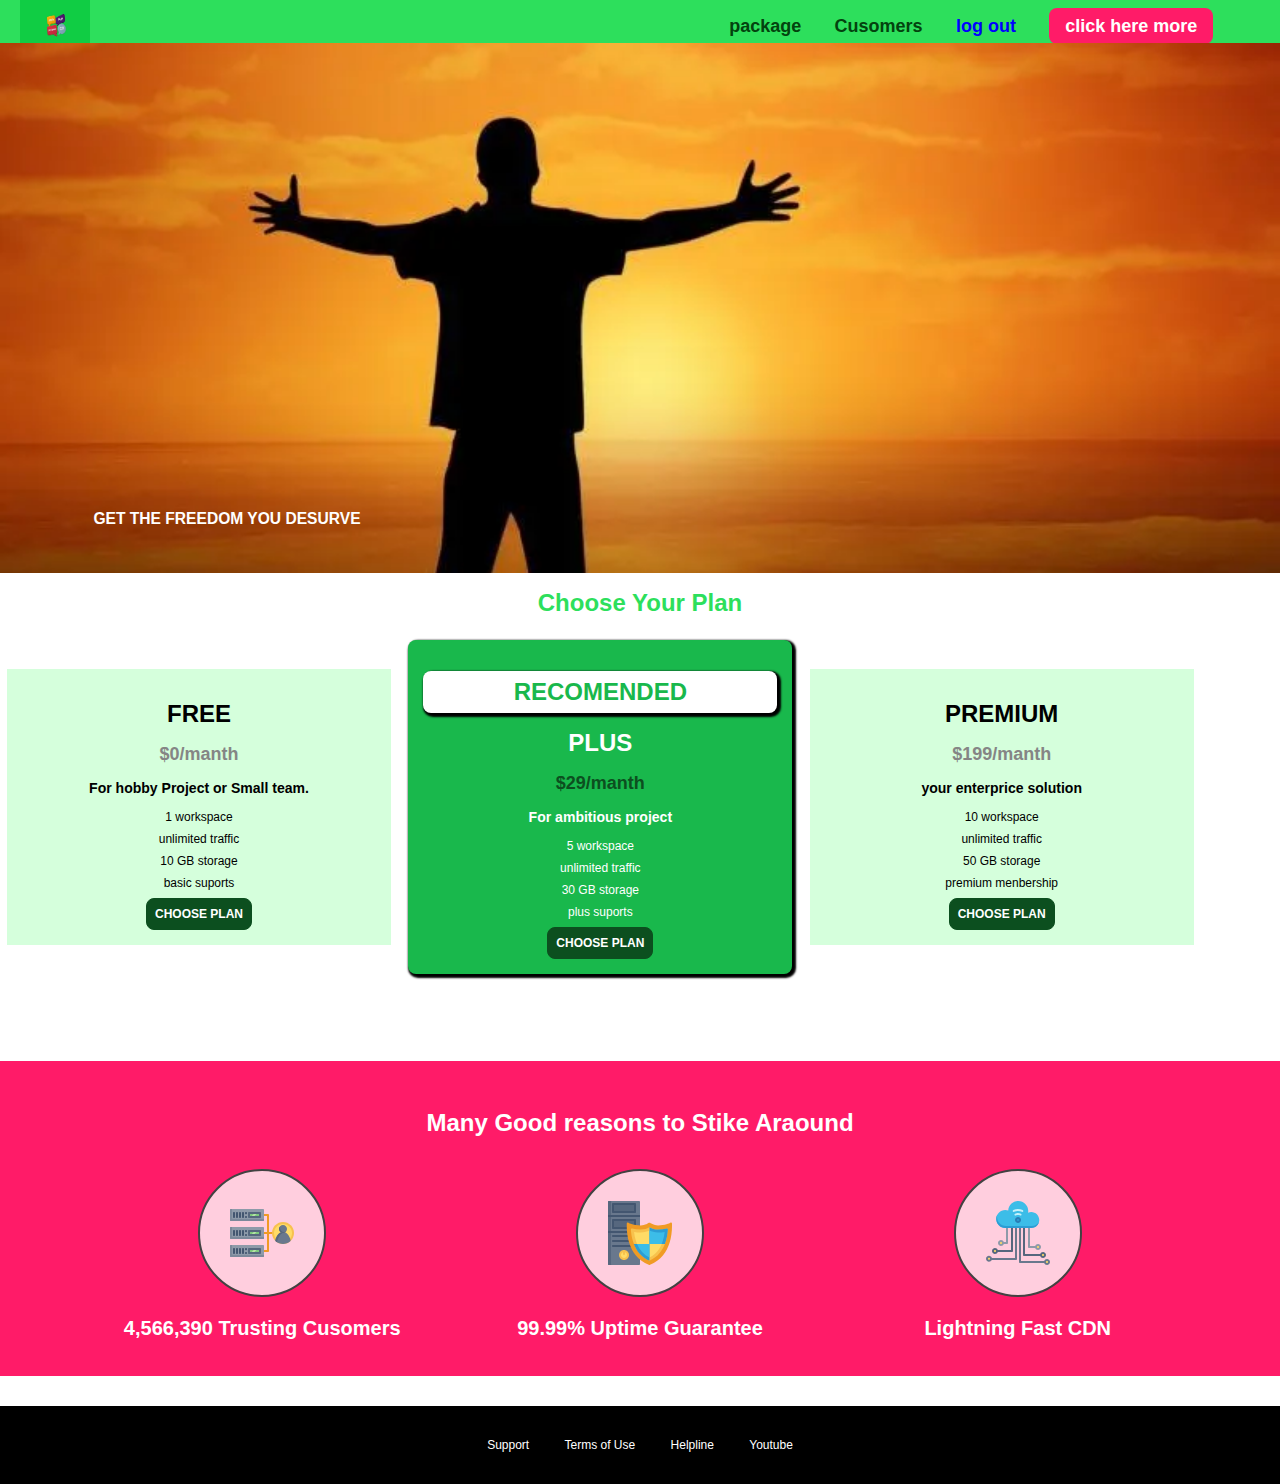
<file: index.html>
<!DOCTYPE html>
<html lang="en">
  <head>
    <meta charset="UTF-8" />
    <meta name="viewport" content="width=device-width, initial-scale=1.0" />
    <title>New Css file</title>
    <link rel="shortcut icon" href="favicon.ico" type="image/x-icon" />
    <link rel="stylesheet" href="share.css" />
    <link rel="stylesheet" href="code.css" />
  </head>
  <body>
    <div class="backdrop"></div>
    <header class="main-header">
      <div>
        <a href="index.html" class="main-brand">
          <img src="3d php.webp" alt="Codeing your a developer company" />
        </a>
      </div>
      <nav class="main-nav">
        <ul class="main-nav_items">
          <li class="main-nav_item">
            <a href="packages/index.html">package</a>
          </li>
          <li class="main-nav_item">
            <a href="Customers/index.html">Cusomers</a>
          </li>
          <li class="main-nav_item"><a href="" class="active">log out</a></li>
          <li class="main-nav_item main-nav_item-cta">
            <a href="https://www.google.com/?hl=en-US&authuser=1"
              >click here more</a
            >
          </li>
        </ul>
      </nav>
    </header>
    <main>
      <section id="taitle-id">
        <h1 class="heading-1"><span>GET THE FREEDOM YOU DESURVE</span></h1>
      </section>
      <section>
        <h1 class="plan-taitel">Choose Your Plan</h1>
        <div class="plan-list">
          <article class="plan">
            <h1 class="plan-taitles">FREE</h1>
            <h2 class="plan-price">$0/manth</h2>
            <h3>For hobby Project or Small team.</h3>
            <ul class="plan-features">
              <li>1 workspace</li>
              <li>unlimited traffic</li>
              <li>10 GB storage</li>
              <li>basic suports</li>
            </ul>
            <div>
              <button class="button">CHOOSE PLAN</button>
            </div>
          </article>
          <article class="plan paln-heilight">
            <h1 class="plan-heading">RECOMENDED</h1>
            <h1 class="plan-taitles">PLUS</h1>
            <h2 class="plan-price">$29/manth</h2>
            <h3>For ambitious project</h3>
            <ul class="plan-features">
              <li>5 workspace</li>
              <li>unlimited traffic</li>
              <li>30 GB storage</li>
              <li>plus suports</li>
            </ul>
            <div>
              <button class="button">CHOOSE PLAN</button>
            </div>
          </article>
          <article class="plan">
            <h1 class="plan-taitles">PREMIUM</h1>
            <h2 class="plan-price">$199/manth</h2>
            <h3>your enterprice solution</h3>
            <ul class="plan-features">
              <li>10 workspace</li>
              <li>unlimited traffic</li>
              <li>50 GB storage</li>
              <li>premium menbership</li>
            </ul>
            <div>
              <button class="button">CHOOSE PLAN</button>
            </div>
          </article>
        </div>
      </section>
      <section id="key-features">
        <h1 class="plan-taitel">Many Good reasons to Stike Araound</h1>
        <ul class="key-feature-list">
          <li class="key-feature">
            <div class="key-image">
              <svg viewBox="0 0 512 512">
                <path
                  style="fill: #f09b24"
                  d="M344,248h-32V112c0-4.418-3.582-8-8-8h-40c-4.418,0-8,3.582-8,8s3.582,8,8,8h32v128h-32  c-4.418,0-8,3.582-8,8s3.582,8,8,8h32v128h-32c-4.418,0-8,3.582-8,8s3.582,8,8,8h40c4.418,0,8-3.582,8-8V264h32c4.418,0,8-3.582,8-8  S348.418,248,344,248z"
                />
                <path
                  style="fill: #8e9aa9"
                  d="M264,64H8c-4.418,0-8,3.582-8,8v80c0,4.418,3.582,8,8,8h256c4.418,0,8-3.582,8-8V72  C272,67.582,268.418,64,264,64z"
                />
                <path
                  style="fill: #7c899b"
                  d="M24,144c-4.418,0-8-3.582-8-8V64H8c-4.418,0-8,3.582-8,8v80c0,4.418,3.582,8,8,8h256  c4.418,0,8-3.582,8-8v-8H24z"
                />
                <rect
                  x="152"
                  y="96"
                  style="fill: #b8e3a8"
                  width="88"
                  height="32"
                />
                <g>
                  <polygon
                    style="fill: #7ec97d"
                    points="152,96 152,128 166,128 198,96  "
                  />
                  <polygon
                    style="fill: #7ec97d"
                    points="220,96 188,128 240,128 240,96  "
                  />
                </g>
                <path
                  style="fill: #56677e"
                  d="M240,136h-88c-4.418,0-8-3.582-8-8V96c0-4.418,3.582-8,8-8h88c4.418,0,8,3.582,8,8v32  C248,132.418,244.418,136,240,136z M160,120h72v-16h-72V120z"
                />
                <g>
                  <path
                    style="fill: #435670"
                    d="M32,136c-4.418,0-8-3.582-8-8V96c0-4.418,3.582-8,8-8s8,3.582,8,8v32C40,132.418,36.418,136,32,136z   "
                  />
                  <path
                    style="fill: #435670"
                    d="M56,136c-4.418,0-8-3.582-8-8V96c0-4.418,3.582-8,8-8s8,3.582,8,8v32C64,132.418,60.418,136,56,136z   "
                  />
                  <path
                    style="fill: #435670"
                    d="M80,136c-4.418,0-8-3.582-8-8V96c0-4.418,3.582-8,8-8s8,3.582,8,8v32C88,132.418,84.418,136,80,136z   "
                  />
                  <path
                    style="fill: #435670"
                    d="M104,136c-4.418,0-8-3.582-8-8V96c0-4.418,3.582-8,8-8s8,3.582,8,8v32   C112,132.418,108.418,136,104,136z"
                  />
                  <path
                    style="fill: #435670"
                    d="M128,105c-4.418,0-8-3.582-8-8v-1c0-4.418,3.582-8,8-8s8,3.582,8,8v1   C136,101.418,132.418,105,128,105z"
                  />
                  <path
                    style="fill: #435670"
                    d="M128,136c-4.418,0-8-3.582-8-8v-1c0-4.418,3.582-8,8-8s8,3.582,8,8v1   C136,132.418,132.418,136,128,136z"
                  />
                </g>
                <path
                  style="fill: #8e9aa9"
                  d="M264,208H8c-4.418,0-8,3.582-8,8v80c0,4.418,3.582,8,8,8h256c4.418,0,8-3.582,8-8v-80  C272,211.582,268.418,208,264,208z"
                />
                <path
                  style="fill: #7c899b"
                  d="M24,288c-4.418,0-8-3.582-8-8v-72H8c-4.418,0-8,3.582-8,8v80c0,4.418,3.582,8,8,8h256  c4.418,0,8-3.582,8-8v-8H24z"
                />
                <rect
                  x="152"
                  y="240"
                  style="fill: #b8e3a8"
                  width="88"
                  height="32"
                />
                <g>
                  <polygon
                    style="fill: #7ec97d"
                    points="152,240 152,272 166,272 198,240  "
                  />
                  <polygon
                    style="fill: #7ec97d"
                    points="220,240 188,272 240,272 240,240  "
                  />
                </g>
                <path
                  style="fill: #56677e"
                  d="M240,280h-88c-4.418,0-8-3.582-8-8v-32c0-4.418,3.582-8,8-8h88c4.418,0,8,3.582,8,8v32  C248,276.418,244.418,280,240,280z M160,264h72v-16h-72V264z"
                />
                <g>
                  <path
                    style="fill: #435670"
                    d="M32,280c-4.418,0-8-3.582-8-8v-32c0-4.418,3.582-8,8-8s8,3.582,8,8v32C40,276.418,36.418,280,32,280   z"
                  />
                  <path
                    style="fill: #435670"
                    d="M56,280c-4.418,0-8-3.582-8-8v-32c0-4.418,3.582-8,8-8s8,3.582,8,8v32C64,276.418,60.418,280,56,280   z"
                  />
                  <path
                    style="fill: #435670"
                    d="M80,280c-4.418,0-8-3.582-8-8v-32c0-4.418,3.582-8,8-8s8,3.582,8,8v32C88,276.418,84.418,280,80,280   z"
                  />
                  <path
                    style="fill: #435670"
                    d="M104,280c-4.418,0-8-3.582-8-8v-32c0-4.418,3.582-8,8-8s8,3.582,8,8v32   C112,276.418,108.418,280,104,280z"
                  />
                  <path
                    style="fill: #435670"
                    d="M128,249c-4.418,0-8-3.582-8-8v-1c0-4.418,3.582-8,8-8s8,3.582,8,8v1   C136,245.418,132.418,249,128,249z"
                  />
                  <path
                    style="fill: #435670"
                    d="M128,280c-4.418,0-8-3.582-8-8v-1c0-4.418,3.582-8,8-8s8,3.582,8,8v1   C136,276.418,132.418,280,128,280z"
                  />
                </g>
                <path
                  style="fill: #8e9aa9"
                  d="M264,352H8c-4.418,0-8,3.582-8,8v80c0,4.418,3.582,8,8,8h256c4.418,0,8-3.582,8-8v-80  C272,355.582,268.418,352,264,352z"
                />
                <path
                  style="fill: #7c899b"
                  d="M24,432c-4.418,0-8-3.582-8-8v-72H8c-4.418,0-8,3.582-8,8v80c0,4.418,3.582,8,8,8h256  c4.418,0,8-3.582,8-8v-8H24z"
                />
                <rect
                  x="152"
                  y="384"
                  style="fill: #b8e3a8"
                  width="88"
                  height="32"
                />
                <g>
                  <polygon
                    style="fill: #7ec97d"
                    points="152,384 152,416 166,416 198,384  "
                  />
                  <polygon
                    style="fill: #7ec97d"
                    points="220,384 188,416 240,416 240,384  "
                  />
                </g>
                <path
                  style="fill: #56677e"
                  d="M240,424h-88c-4.418,0-8-3.582-8-8v-32c0-4.418,3.582-8,8-8h88c4.418,0,8,3.582,8,8v32  C248,420.418,244.418,424,240,424z M160,408h72v-16h-72V408z"
                />
                <g>
                  <path
                    style="fill: #435670"
                    d="M32,424c-4.418,0-8-3.582-8-8v-32c0-4.418,3.582-8,8-8s8,3.582,8,8v32C40,420.418,36.418,424,32,424   z"
                  />
                  <path
                    style="fill: #435670"
                    d="M56,424c-4.418,0-8-3.582-8-8v-32c0-4.418,3.582-8,8-8s8,3.582,8,8v32C64,420.418,60.418,424,56,424   z"
                  />
                  <path
                    style="fill: #435670"
                    d="M80,424c-4.418,0-8-3.582-8-8v-32c0-4.418,3.582-8,8-8s8,3.582,8,8v32C88,420.418,84.418,424,80,424   z"
                  />
                  <path
                    style="fill: #435670"
                    d="M104,424c-4.418,0-8-3.582-8-8v-32c0-4.418,3.582-8,8-8s8,3.582,8,8v32   C112,420.418,108.418,424,104,424z"
                  />
                  <path
                    style="fill: #435670"
                    d="M128,393c-4.418,0-8-3.582-8-8v-1c0-4.418,3.582-8,8-8s8,3.582,8,8v1   C136,389.418,132.418,393,128,393z"
                  />
                  <path
                    style="fill: #435670"
                    d="M128,424c-4.418,0-8-3.582-8-8v-1c0-4.418,3.582-8,8-8s8,3.582,8,8v1   C136,420.418,132.418,424,128,424z"
                  />
                </g>
                <path
                  style="fill: #f7c14d"
                  d="M424,168c-48.523,0-88,39.477-88,88s39.477,88,88,88s88-39.477,88-88S472.523,168,424,168z"
                />
                <path
                  style="fill: #ffdb66"
                  d="M424,184c-39.701,0-72,32.299-72,72s32.299,72,72,72s72-32.299,72-72S463.701,184,424,184z"
                />
                <path
                  style="fill: #69788d"
                  d="M484.893,314.16C476.393,274.588,451.922,248,424,248s-52.393,26.588-60.893,66.16  c-0.605,2.82,0.354,5.749,2.511,7.664C381.731,336.124,402.465,344,424,344s42.269-7.876,58.381-22.176  C484.539,319.909,485.498,316.98,484.893,314.16z"
                />
                <path
                  style="fill: #56677e"
                  d="M434.053,249.171C430.768,248.403,427.411,248,424,248c-27.922,0-52.393,26.588-60.893,66.16  c-0.605,2.82,0.354,5.749,2.511,7.664c3.383,3.002,6.979,5.703,10.734,8.125C384.904,286.243,407.373,255.378,434.053,249.171z"
                />
                <path
                  style="fill: #69788d"
                  d="M424,192c-17.645,0-32,14.355-32,32s14.355,32,32,32s32-14.355,32-32S441.645,192,424,192z"
                />
                <path
                  style="fill: #56677e"
                  d="M432,248c-17.645,0-32-14.355-32-32c0-6.783,2.128-13.076,5.742-18.258  C397.444,203.53,392,213.138,392,224c0,17.645,14.355,32,32,32c10.862,0,20.471-5.444,26.258-13.742  C445.076,245.872,438.783,248,432,248z"
                />
              </svg>
            </div>
            <p class="key-feature-paragraph">4,566,390 Trusting Cusomers</p>
          </li>
          <li class="key-feature">
            <div class="key-image">
              <svg viewBox="0 0 512 512">
                <path
                  style="fill: #69788d"
                  d="M248,0H8C3.582,0,0,3.582,0,8v496c0,4.418,3.582,8,8,8h240c4.418,0,8-3.582,8-8V8  C256,3.582,252.418,0,248,0z"
                />
                <path
                  style="fill: #56677e"
                  d="M24,504V8c0-4.418,3.582-8,8-8H8C3.582,0,0,3.582,0,8v496c0,4.418,3.582,8,8,8h24  C27.582,512,24,508.418,24,504z"
                />
                <g>
                  <rect
                    x="0"
                    y="112"
                    style="fill: #435670"
                    width="256"
                    height="16"
                  />
                  <rect
                    x="0"
                    y="240"
                    style="fill: #435670"
                    width="256"
                    height="16"
                  />
                </g>
                <path
                  style="fill: #f7c14d"
                  d="M128,392c-22.056,0-40,17.944-40,40s17.944,40,40,40s40-17.944,40-40S150.056,392,128,392z"
                />
                <path
                  style="fill: #ffdb66"
                  d="M128,408c-13.233,0-24,10.767-24,24s10.767,24,24,24s24-10.767,24-24S141.233,408,128,408z"
                />
                <path
                  style="fill: #f7c14d"
                  d="M128,392c-2.739,0-5.414,0.278-8,0.805V424c0,4.418,3.582,8,8,8c4.418,0,8-3.582,8-8v-31.195  C133.414,392.278,130.739,392,128,392z"
                />
                <g>
                  <path
                    style="fill: #435670"
                    d="M216,288H40c-4.418,0-8-3.582-8-8s3.582-8,8-8h176c4.418,0,8,3.582,8,8S220.418,288,216,288z"
                  />
                  <path
                    style="fill: #435670"
                    d="M216,328H40c-4.418,0-8-3.582-8-8s3.582-8,8-8h176c 4.418,0,8,3.582,8,8S220.418,328,216,328z"
                  />
                  <path
                    style="fill: #435670"
                    d="M216,368H40c-4.418,0-8-3.582-8-8s3.582-8,8-8h176c4.418,0,8,3.582,8,8S220.418,368,216,368z"
                  />
                  <path
                    style="fill: #435670"
                    d="M216,16H40c-4.418,0-8,3.582-8,8v64c0,4.418,3.582,8,8,8h176c4.418,0,8-3.582,8-8V24   C224,19.582,220.418,16,216,16z"
                  />
                </g>
                <rect
                  x="48"
                  y="32"
                  style="fill: #56677e"
                  width="160"
                  height="48"
                />
                <path
                  style="fill: #435670"
                  d="M216,144H40c-4.418,0-8,3.582-8,8v64c0,4.418,3.582,8,8,8h176c4.418,0,8-3.582,8-8v-64  C224,147.582,220.418,144,216,144z"
                />
                <rect
                  x="48"
                  y="160"
                  style="fill: #56677e"
                  width="160"
                  height="48"
                />
                <path
                  style="fill: #f09b24"
                  d="M511.747,180.237c-0.194-6.537-8.107-10.107-13.135-5.894c-5.6,4.693-42.904,21.282-98.514,21.282  c-33.45,0-64.625-20.999-64.929-21.206c-2.9-1.991-6.764-1.85-9.512,0.346c-2.677,2.135-27.201,20.86-63.793,20.86  c-55.607,0-92.914-16.589-98.515-21.282c-5.028-4.211-12.941-0.645-13.135,5.894c-1.634,54.834,4.655,105.941,18.693,151.903  c12.096,39.604,29.759,74.047,52.497,102.373c27.538,34.304,62.743,59.882,104.66,76.045c3.069,1.918,6.757,1.921,9.83,0  c41.917-16.163,77.122-41.741,104.66-76.045c22.738-28.326,40.401-62.77,52.497-102.373  C507.092,286.179,513.381,235.071,511.747,180.237z"
                />
                <path
                  style="fill: #f7c14d"
                  d="M476.21,221.226c-1.953-1.631-4.568-2.235-7.036-1.628c-21.686,5.327-44.926,8.028-69.075,8.028  c-25.926,0-49.633-8.975-64.955-16.504c-2.307-1.134-5.016-1.091-7.284,0.116c-14.059,7.477-36.919,16.388-65.994,16.388  c-24.153,0-47.394-2.701-69.075-8.028c-5.155-1.268-10.221,2.966-9.894,8.261c2.077,33.693,7.668,65.635,16.616,94.935  c22.774,74.565,66.139,126.334,128.888,153.868c2.032,0.891,4.397,0.891,6.43,0c61.777-27.107,104.716-78.876,127.62-153.868  c8.948-29.3,14.539-61.241,16.616-94.935C479.224,225.319,478.163,222.856,476.21,221.226z"
                />
                <path
                  style="fill: #ffdb66"
                  d="M331.609,451.727c-52.604-25.289-89.304-70.987-109.144-135.944  c-6.532-21.39-11.162-44.336-13.82-68.447c17.133,2.852,34.952,4.291,53.22,4.291c29.394,0,53.376-7.793,69.978-15.561  c17.44,7.736,41.656,15.561,68.256,15.561c18.267,0,36.085-1.439,53.219-4.291c-2.659,24.112-7.288,47.06-13.82,68.448  C419.545,381.108,383.27,426.805,331.609,451.727z"
                />
                <g>
                  <path
                    style="fill: #2c9dd4"
                    d="M479.066,227.858c0.157-2.539-0.903-5.002-2.856-6.633s-4.568-2.235-7.036-1.628   c-21.686,5.327-44.926,8.028-69.075,8.028c-25.926,0-49.633-8.975-64.955-16.504c-1.057-0.52-2.2-0.78-3.345-0.806l-0.072,133.351   h123.601c2.556-6.746,4.933-13.702,7.123-20.874C471.398,293.493,476.989,261.552,479.066,227.858z"
                  />
                  <path
                    style="fill: #2c9dd4"
                    d="M206.658,343.667c24.153,63.42,65.028,108.108,121.743,132.995c1.031,0.452,2.147,0.673,3.263,0.666   l0.063-133.661H206.658z"
                  />
                </g>
                <g>
                  <path
                    style="fill: #3cbde8"
                    d="M439.497,315.783c6.532-21.389,11.161-44.336,13.82-68.448c-17.134,2.852-34.952,4.291-53.219,4.291   c-26.6,0-50.815-7.824-68.256-15.561l-0.116,107.601h97.758C433.179,334.807,436.524,325.518,439.497,315.783z"
                  />
                  <path
                    style="fill: #3cbde8"
                    d="M232.523,343.667c21.144,50.298,54.363,86.56,99.087,108.06l0.117-108.06H232.523z"
                  />
                </g>
              </svg>
            </div>
            <p class="key-feature-paragraph">99.99% Uptime Guarantee</p>
          </li>
          <li class="key-feature">
            <div class="key-image">
              <svg viewBox="0 0 512 512">
                <path
                  style="fill: #8e9aa9"
                  d="M168,200c-4.418,0-8,3.582-8,8v120h-17.376c-3.302-9.311-12.194-16-22.624-16  c-13.234,0-24,10.767-24,24s10.766,24,24,24c10.429,0,19.321-6.689,22.624-16H168c4.418,0,8-3.582,8-8V208  C176,203.582,172.418,200,168,200z"
                />
                <path
                  style="fill: #ffdb66"
                  d="M120,328c-4.411,0-8,3.589-8,8s3.589,8,8,8s8-3.589,8-8S124.411,328,120,328z"
                />
                <path
                  style="fill: #56677e"
                  d="M208,200c-4.418,0-8,3.582-8,8v184H94.624C91.322,382.689,82.43,376,72,376  c-13.234,0-24,10.767-24,24s10.766,24,24,24c10.429,0,19.321-6.689,22.624-16H208c4.418,0,8-3.582,8-8V208  C216,203.582,212.418,200,208,200z"
                />
                <path
                  style="fill: #ffdb66"
                  d="M72,392c-4.411,0-8,3.589-8,8s3.589,8,8,8s8-3.589,8-8S76.411,392,72,392z"
                />
                <path
                  style="fill: #69788d"
                  d="M240,208c-4.418,0-8,3.582-8,8v239H47.24c-2.671-10.34-12.078-18-23.24-18c-13.234,0-24,10.767-24,24  s10.766,24,24,24c9.666,0,18.009-5.747,21.809-14H240c4.418,0,8-3.582,8-8V216C248,211.582,244.418,208,240,208z"
                />
                <path
                  style="fill: #ffdb66"
                  d="M24,453c-4.411,0-8,3.589-8,8s3.589,8,8,8s8-3.589,8-8S28.411,453,24,453z"
                />
                <path
                  style="fill: #69788d"
                  d="M488,464c-10.429,0-19.321,6.689-22.624,16H280V208c0-4.418-3.582-8-8-8s-8,3.582-8,8v280  c0,4.418,3.582,8,8,8h193.376c3.302,9.311,12.194,16,22.624,16c13.234,0,24-10.767,24-24S501.234,464,488,464z"
                />
                <path
                  style="fill: #ffdb66"
                  d="M488,480c-4.411,0-8,3.589-8,8s3.589,8,8,8s8-3.589,8-8S492.411,480,488,480z"
                />
                <path
                  style="fill: #56677e"
                  d="M456,408c-10.429,0-19.321,6.689-22.624,16H312V208c0-4.418-3.582-8-8-8s-8,3.582-8,8v224  c0,4.418,3.582,8,8,8h129.376c3.302,9.311,12.194,16,22.624,16c13.234,0,24-10.767,24-24S469.234,408,456,408z"
                />
                <path
                  style="fill: #ffdb66"
                  d="M456,424c-4.411,0-8,3.589-8,8s3.589,8,8,8s8-3.589,8-8S460.411,424,456,424z"
                />
                <path
                  style="fill: #8e9aa9"
                  d="M416,344c-10.429,0-19.321,6.689-22.624,16H352V208c0-4.418-3.582-8-8-8s-8,3.582-8,8v160  c0,4.418,3.582,8,8,8h49.376c3.302,9.311,12.194,16,22.624,16c13.234,0,24-10.767,24-24S429.234,344,416,344z"
                />
                <path
                  style="fill: #ffdb66"
                  d="M416,360c-4.411,0-8,3.589-8,8s3.589,8,8,8s8-3.589,8-8S420.411,360,416,360z"
                />
                <path
                  style="fill: #3cbde8"
                  d="M362,88c-8.741,0-17.231,1.751-25.06,5.085C337.646,88.797,338,84.43,338,80  c0-44.112-35.888-80-80-80c-42.823,0-77.895,33.816-79.909,76.149C170.393,73.415,162.244,72,154,72c-39.701,0-72,32.299-72,72  s32.299,72,72,72h208c35.29,0,64-28.71,64-64S397.29,88,362,88z"
                />
                <path
                  style="fill: #2c9dd4"
                  d="M368,200H160c-39.701,0-72-32.299-72-72c0-5.863,0.721-11.559,2.05-17.019  C84.918,120.88,82,132.102,82,144c0,39.701,32.299,72,72,72h208c30.389,0,55.88-21.296,62.379-49.743  C413.565,186.327,392.352,200,368,200z"
                />
                <path
                  style="fill: #2a7db5"
                  d="M256,128c-13.234,0-24,10.767-24,24s10.766,24,24,24c13.233,0,24-10.767,24-24S269.233,128,256,128z"
                />
                <path
                  style="fill: #2c9dd4"
                  d="M256,144c-4.411,0-8,3.589-8,8s3.589,8,8,8c4.411,0,8-3.589,8-8S260.411,144,256,144z"
                />
                <g>
                  <path
                    style="fill: #c5f1fa"
                    d="M221.755,87.695c-2.994,0-5.864-1.688-7.233-4.572c-1.894-3.991-0.194-8.763,3.798-10.657   C230.157,66.849,242.834,64,256,64c13.166,0,25.844,2.849,37.68,8.466c3.992,1.895,5.692,6.666,3.798,10.657   s-6.666,5.692-10.657,3.798C277.144,82.328,266.774,80,256,80c-10.774,0-21.144,2.328-30.821,6.921   C224.072,87.446,222.904,87.695,221.755,87.695z"
                  />
                  <path
                    style="fill: #c5f1fa"
                    d="M276.545,116.618c-1.148,0-2.316-0.249-3.424-0.774C267.745,113.293,261.985,112,256,112   c-5.985,0-11.745,1.293-17.121,3.844c-3.991,1.895-8.763,0.192-10.657-3.798c-1.894-3.992-0.193-8.764,3.798-10.657   C239.557,97.813,247.625,96,256,96c8.376,0,16.444,1.813,23.98,5.389c3.991,1.894,5.692,6.665,3.798,10.657   C282.41,114.93,279.539,116.618,276.545,116.618z"
                  />
                </g>
              </svg>
            </div>
            <p class="key-feature-paragraph">Lightning Fast CDN</p>
          </li>
        </ul>
      </section>
    </main>
    <footer class="main-footer">
      <nav>
        <ul class="footer-links">
          <li class="footer-link">
            <a href="">Support</a>
          </li>
          <li class="footer-link">
            <a href="">Terms of Use</a>
          </li>
          <li class="footer-link">
            <a href="https://www.google.com/">Helpline</a>
          </li>
          <li class="footer-link">
            <a href="https://www.youtube.com/">Youtube</a>
          </li>
        </ul>
      </nav>
    </footer>
  </body>
</html>
</file>
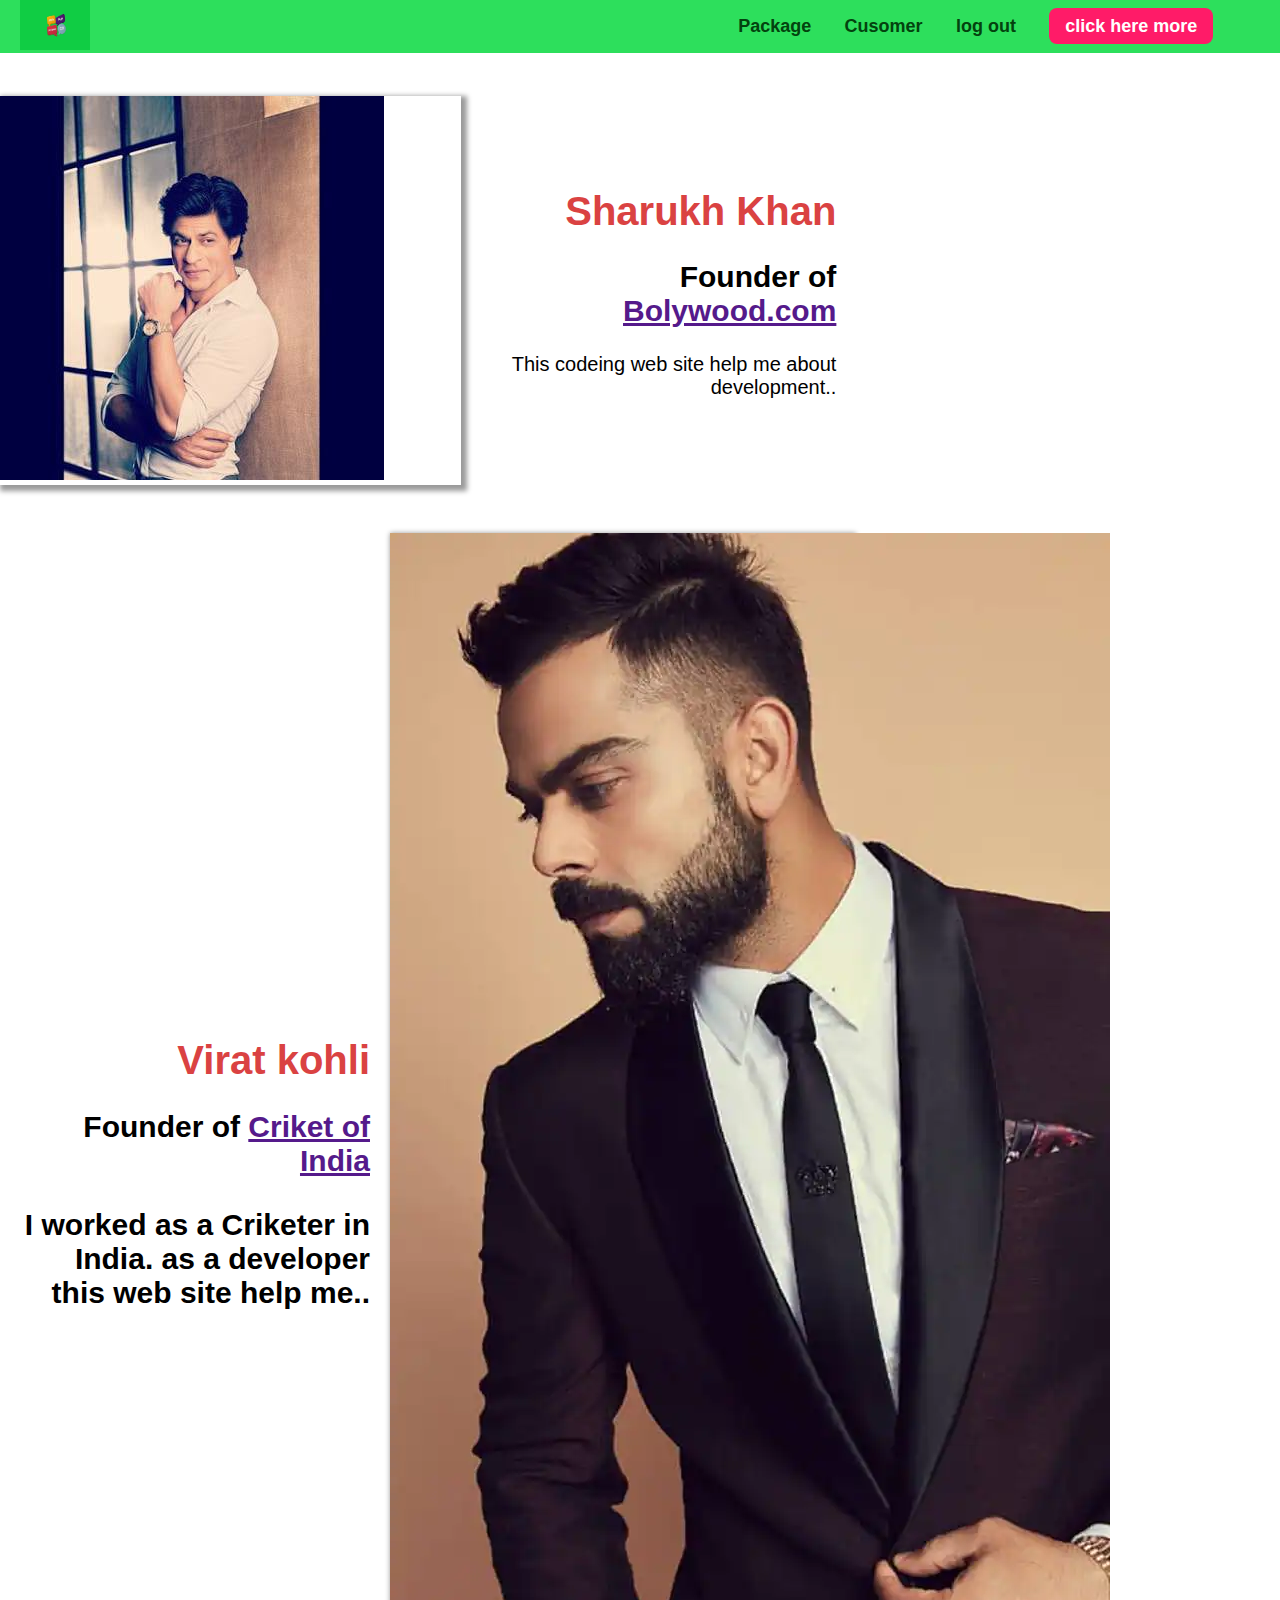
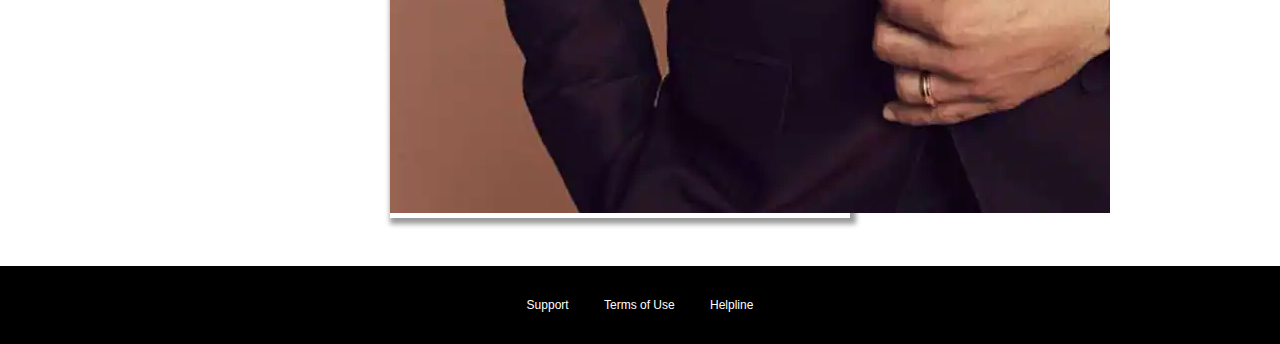
<file: Customers/index.html>
<!DOCTYPE html>
<html lang="en">
  <head>
    <meta charset="UTF-8" />
    <meta name="viewport" content="width=device-width, initial-scale=1.0" />
    <title>Customers</title>
    <link rel="shortcut icon" href="../favicon.ico" type="image/x-icon" />
    <link rel="stylesheet" href="../share.css" />
    <link rel="stylesheet" href="Customers.css" />
  </head>
  <body>
    <div class="backdrop"></div>
    <header class="main-header">
      <div>
        <a href="../index.html" class="main-brand">
          <img src="../3d php.webp" alt="Codeing your a developer company" />
        </a>
      </div>
      <nav class="main-nav">
        <ul class="main-nav_items">
          <li class="main-nav_item">
            <a href="../index.html">Package</a>
          </li>
          <li class="main-nav_item">
            <a href="../packages/index.html">Cusomer</a>
          </li>
          <li class="main-nav_item"><a href="" class="active">log out</a></li>
          <li class="main-nav_item main-nav_item-cta">
            <a href="https://www.google.com/?hl=en-US&authuser=1"
              >click here more</a
            >
          </li>
        </ul>
      </nav>
    </header>
    <main>
      <div>
        <div class="testimonial" id="customer-1">
          <div class="testimonial__image-container">
            <img src="../cus.jpg" alt="srk" class="testimonial__image" />
          </div>
          <div class="testimonial__info">
            <h1 class="testimonial__name">Sharukh Khan</h1>
            <h2 class="testimonial__subtitle">
              Founder of
              <a href="">Bolywood.com</a>
            </h2>
            <p class="testimonial__text">
              This codeing web site help me about development..
            </p>
          </div>
        </div>
        <div class="testimonial" id="customer-2">
          <div class="testimonial__info">
            <h1 class="testimonial__name">Virat kohli</h1>
            <h2 class="testimonial__subtitle">
              Founder of <a href="">Criket of India</a>
              <p class="testimonial__text">
                I worked as a Criketer in India. as a developer this web site
                help me..
              </p>
            </h2>
          </div>
          <div class="testimonial__image-container">
            <img src="../virat.webp" alt="virat" class="testimonial__image" />
          </div>
        </div>
      </div>
    </main>
    <footer class="main-footer">
      <nav>
        <ul class="footer-links">
          <li class="footer-link">
            <a href="">Support</a>
          </li>
          <li class="footer-link">
            <a href="">Terms of Use</a>
          </li>
          <li class="footer-link">
            <a href="https://www.google.com/">Helpline</a>
          </li>
        </ul>
      </nav>
    </footer>
  </body>
</html>
</file>
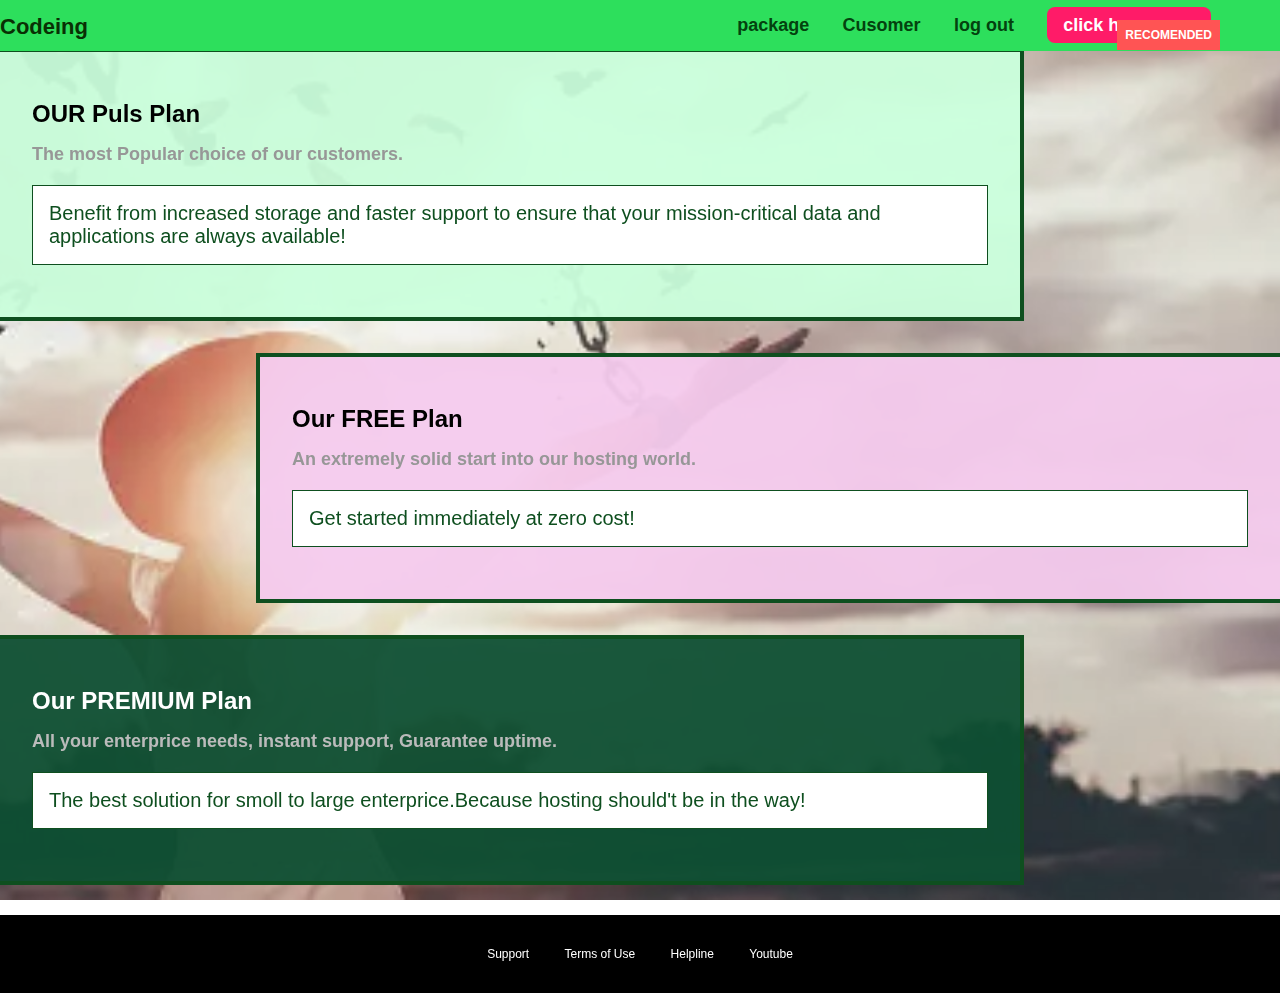
<file: packages/index.html>
<!DOCTYPE html>
<html lang="en">
  <head>
    <meta charset="UTF-8" />
    <meta name="viewport" content="width=device-width, initial-scale=1.0" />
    <title>New Css file</title>
    <link rel="shortcut icon" href="../favicon.ico" type="image/x-icon" />
    <link rel="stylesheet" href="../share.css" />
    <link rel="stylesheet" href="paxkages.css" />
  </head>
  <body>
    <div class="backdrop"></div>
    <div class="background"></div>
    <header class="main-header">
      <div>
        <a href="../index.html" class="main-brand"> Codeing </a>
      </div>
      <nav class="main-nav">
        <ul class="main-nav_items">
          <li class="main-nav_item"><a href="../index.html">package</a></li>
          <li class="main-nav_item">
            <a href="../Customers/index.html">Cusomer</a>
          </li>
          <li class="main-nav_item">
            <a href="../log in/index.html" class="active">log out</a>
          </li>
          <li class="main-nav_item main-nav_item-cta">
            <a href="https://www.google.com/?hl=en-US&authuser=1"
              >click here more</a
            >
          </li>
        </ul>
      </nav>
    </header>
    <main>
      <section class="package" id="Puls">
        <a href="#">
          <h1 class="package-title">OUR Puls Plan</h1>
          <h2 class="package-badge">RECOMENDED</h2>
          <h2 class="package-subtitle">
            The most Popular choice of our customers.
          </h2>
          <p class="package-info">
            Benefit from increased storage and faster support to ensure that
            your mission-critical data and applications are always available!
          </p>
        </a>
      </section>
      <section class="package" id="free">
        <a href="#">
          <h1 class="package-title">Our FREE Plan</h1>
          <h2 class="package-subtitle">
            An extremely solid start into our hosting world.
          </h2>
          <p class="package-info">Get started immediately at zero cost!</p>
        </a>
      </section>
      <div class="clearfix"></div>
      <section class="package" id="premium">
        <a href="#">
          <h1 class="package-title">Our PREMIUM Plan</h1>
          <h2 class="package-subtitle">
            All your enterprice needs, instant support, Guarantee uptime.
          </h2>
          <p class="package-info">
            The best solution for smoll to large enterprice.Because hosting
            should't be in the way!
          </p>
        </a>
      </section>
    </main>

    <footer class="main-footer">
      <nav>
        <ul class="footer-links">
          <li class="footer-link">
            <a href="">Support</a>
          </li>
          <li class="footer-link">
            <a href="">Terms of Use</a>
          </li>
          <li class="footer-link">
            <a href="https://www.google.com/">Helpline</a>
          </li>
          <li class="footer-link">
            <a href="https://www.youtube.com/">Youtube</a>
          </li>
        </ul>
      </nav>
    </footer>
  </body>
</html>
</file>
<file: share.css>
* {
  box-sizing: border-box;
}

body {
  font-family: sans-serif, Arial, Helvetica, sans-serif;
  margin: 0;
}
html {
  font-size: 75%;
}
.backdrop {
  position: fixed;
  display: none;
  top: 0;
  left: 0;
  z-index: 100;
  width: 100%;
  height: 100%;
  background: rgba(0, 0, 0, 0.5);
}
.main-header {
  width: 100%;
  position: fixed;
  background-color: #2ddf5c;
  top: 0;
  left: 0;
  z-index: 0;
}
.main-header > div {
  display: inline-block;
  vertical-align: middle;
}
.main-brand {
  color: #093004;
  text-decoration: none;
  font-weight: bold;
  font-size: 22px;
  height: 22px;
  display: inline-block;
}
.main-brand img {
  height: 50px;
  width: 70px;
  margin-left: 20px;
}
.main-nav {
  display: inline-block;
  text-align: right;
  width: calc(100% - 130px);
  vertical-align: middle;
}
.main-nav_items {
  margin: 10px;
  padding: 5px;
  list-style: none;
}

.main-nav_item {
  display: inline-block;
  color: blue;
  font-size: 18px;
  margin: 0 15px;
  text-decoration: none;
}
.main-nav_item a {
  text-decoration: none;
  color: #03420e;
  font-weight: bold;
  padding: 3px 0;
}
.main-nav_item a:hover,
.main-nav_item a:active {
  color: white;
  border-bottom: 5px solid white;
}

.main-nav_item-cta a {
  color: white;
  background-color: #ff1b68;
  padding: 8px 16px;
  border-radius: 8px;
}
.main-nav_item-cta a:hover,
.main-nav_item-cta a:active {
  color: #ff1b68;
  background-color: white;
  border: none;
}

.main-footer {
  background: black;
  padding: 32px;
  margin-top: 30px;
}
.footer-links {
  list-style: none;
  margin: 0;
  padding: 0;
  text-align: center;
}
.footer-link {
  display: inline-block;
  margin: 0 16px;
}
.footer-link a {
  color: white;
  text-decoration: none;
}
.footer-link a:hover,
.footer-link a:active {
  color: #ccc;
}

.button {
  background: #0c4f1f;
  color: white;
  font: inherit;
  border: 1.5px solid #0c4f1f;
  padding: 8px;
  border-radius: 8px;
  font-weight: bolder;
  cursor: pointer;
}
.button:hover,
.button:active {
  background: white;
  color: #0c4f1f;
}
.button:focus {
  outline: none;
}
</file>
<file: code.css>
a:hover {
  color: white;
}
/* header */

.border {
  border: solid 3px black;
}
a.active {
  color: blue;
}
.heading-1 {
  color: white;
  font-family: Arial, Helvetica, sans-serif;
  margin-top: 70px;
  margin-left: 50px;
  position: absolute;
  bottom: 5%;
  left: 3%;
}

span {
  padding: 5px;
  font-size: 1.3rem;
  font-weight: bolder;
}
#taitle-id {
  background: linear-gradient(to top, rgba(80, 68, 18, 0) 10%, transparent),
    url(freedom.png) left 10% bottom 20% / cover no-repeat border-box, #ff1b68;
  /* background-image: url("freedom.png"); 
  background-size: cover;
  background-position: left 10% bottom 20%;
  background-repeat: no-repeat;
  background-origin: border-box;
  background-clip: border-box;
  /* background-attachment: fixed; */
  /* background-image: linear-gradient(red, blue);
  background-image: radial-gradient(
    ellipse -corner at 20% 50%,
    red,
    blue,
    green
  /* ); */
  width: auto;
  height: 530px;

  margin-top: 43px;
  /* border: 5px dashed red; */
  position: relative;
}
.plan-taitel {
  color: #2ddf5c;
  text-align: center;
}
.plan {
  background: #d5ffdc;
  text-align: center;
  padding: 15px;
  margin: 7px;
  display: inline-block;
  width: 30%;
  vertical-align: middle;
}
.plan-price {
  color: #858585;
}
.plan-taitels {
  color: #0c4f1f;
}
.paln-heilight .plan-taitels {
  color: white;
}
.paln-heilight .plan-price {
  color: #0c4f1f;
}
.plan-heading {
  background: white;
  color: #19b84c;
  padding: 7px;
  box-shadow: 2px 2px 2px 2px rgb(0, 0, 0);
  border-radius: 8px;
}
.paln-heilight {
  background: #19b84c;
  color: white;
  box-shadow: 2px 2px 2px 2px rgb(0, 0, 0);
  border-radius: 8px;
}
.plan-features {
  list-style: none;
  margin: 0;
  padding: 0;
}
.plan-features li {
  margin: 8px 0;
}

/* key section */

#key-features .plan-taitel {
  color: white;
  margin: 32px;
}
#key-features {
  background-color: #ff1b68;
  margin-top: 80px;
  padding: 16px;
}
.key-feature-list {
  list-style: none;
  margin: 0;
  padding: 0;
  text-align: center;
}
.key-feature {
  display: inline-block;
  width: 30%;
}
.key-image {
  background: #ffcede;
  width: 128px;
  height: 128px;
  border: 2px solid #424242;
  border-radius: 50%;
  margin: auto;
  padding: 30px;
}
.key-feature-paragraph {
  text-align: center;
  font-weight: bold;
  color: white;
  font-size: 20px;
  vertical-align: top;
}
/**footer **/
</file>
<file: Customers/Customers.css>
.testimonial {
  font-size: 20px;
  margin: 48px 0;
}
.testimonial__list {
  width: 80%;
  margin: auto;
}
.testimonial:first-of-type {
  margin-top: 96px;
}
.testimonial__image-container {
  width: 36%;
  max-width: 550px;
  display: inline-block;
  vertical-align: middle;
  box-shadow: 3px 3px 5px 3px rgba(0, 0, 0, 0.4);
}
.tesimonial__image {
  width: 100%;
  vertical-align: top;
}
.testimonial__info {
  text-align: right;
  padding: 14px;
  display: inline-block;
  vertical-align: middle;
  width: 30%;
}
#customer-2 .testmonial {
  text-align: right;
}
#customer-2 .testmonial__info {
  text-align: left;
}
.testimonial__name {
  color: rgb(218, 66, 66);
}
</file>
<file: packages/paxkages.css>
main {
  padding-top: 32px;
}
.background {
  background: url(..//istockphoto-1467920861-170667a.webp) center/cover;
  filter: grayscale(40%);
  height: 100%;
  width: 100%;
  position: fixed;
  background-repeat: no-repeat;
  background-size: cover;
  z-index: -1;
}
.package {
  width: 80%;
  margin: 16px 0;
  border: 4px solid #0e4f1f;
  border-left: none;
}
.package a {
  text-decoration: none;
  color: inherit;
  display: block;
  padding: 32px;
}
.package-badge {
  position: absolute;
  top: 0px;
  right: 40px;
  margin: 20px;
  font-size: 12px;
  color: white;
  background: #ff5454;
  padding: 8px;
}
.package:hover,
.package:active {
  box-shadow: 2px 2px 4px rgba(0, 0, 0, 0.5);
  border-color: #ff5454 !important;
}

.package-subtitle {
  color: #979797;
}
.package-info {
  padding: 16px;
  border: 1px solid #0e4f1f;
  font-size: 20px;
  color: #0e4f1f;
  background: white;
}
.clearfix {
  clear: both;
}
#Puls {
  background: rgba(202, 255, 220, 0.95);
}
#free {
  background: rgba(244, 202, 237, 0.95);
  float: right;
  border-right: none;
  border-left: 4px solid #0e4f1f;
}
/* 
#free:hover, 
#free:active {
border-left-color: #ff5454;
} 
*/
#premium {
  background: rgba(14, 79, 51, 0.95);
}
#premium .package-title {
  color: white;
}
#premium .package-subtitle {
  color: #bbb;
}
</file>
